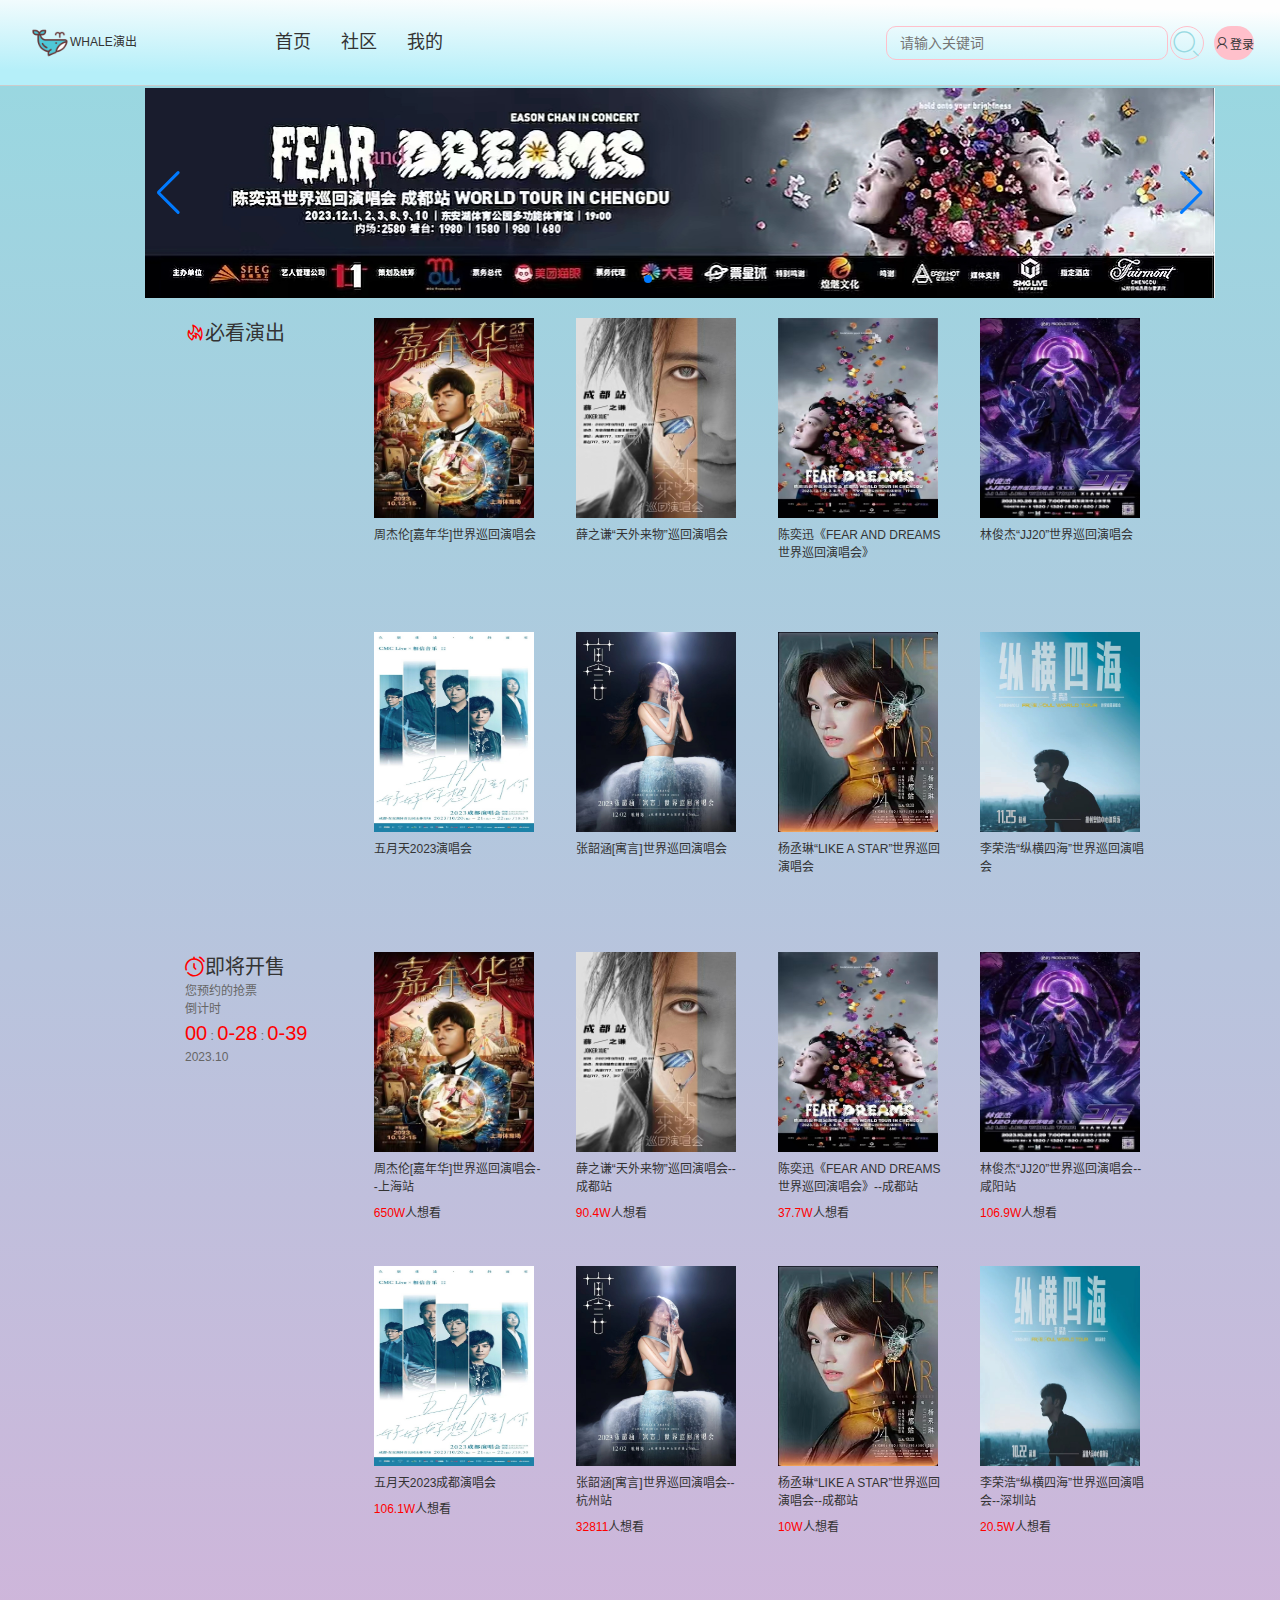
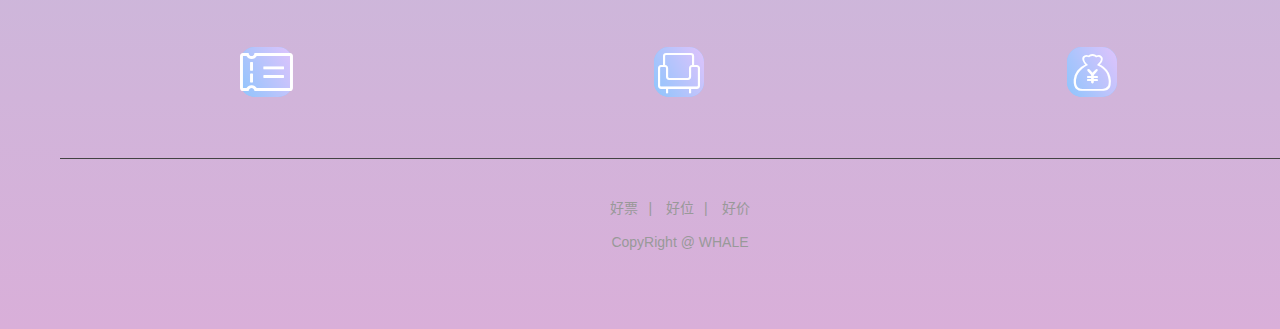
<file: index.html>
<!DOCTYPE html>
<html lang="zh-CN">

<head>
    <meta charset="UTF-8">
    <meta http-equiv="X-UA-Compatible" content="IE=edge">
    <meta name="viewport" content="width=device-width, initial-scale=1.0">
    <title>WHALE演出</title>
    <link rel="stylesheet" href="./css/common.css">
    <link rel="stylesheet" href="./css/index.css">
    <link rel="shortcut icon" href="./whale.ico">
    <link rel="stylesheet" href="./css//swiper/swiper.css">
    <link rel="stylesheet" href="./css/swiper/swiper-bundle.css">
    <link rel="stylesheet" href="./fonts/iconfont.css">
</head>

<body>
    <header class="header nav">
        <div class="left">
            <div class="logo"><a href="index.html"><img src="./images/logo.png" alt="">WHALE演出</a></div>
            <nav>
                <ul>
                    <li><a href="index.html">首页</a></li>
                    <li><a href="community.html">社区</a></li>
                    <li><a href="my.html">我的</a></li>
                </ul>
            </nav>
        </div>
        <div class="right">
            <div class="search">
                <input type="text" placeholder="请输入关键词">
            </div>

            <div class="sousuo">
                <a href=""><span class="iconfont icon-sousuo"></span></a>
            </div>



            <div class="login"><a href="#"><span class="iconfont icon-denglu"></span>登录</a></div>
        </div>
    </header>
    <div class="swiper">
        <div class="swiper-wrapper">
            <div class="swiper-slide"><img src="./images/1.jpg" alt=""></div>
            <div class="swiper-slide"><img src="./images/2.jpg" alt=""></div>
            <div class="swiper-slide"><img src="./images/3.jpg" alt=""></div>
            <div class="swiper-slide"><img src="./images/4.jpg" alt=""></div>
            <div class="swiper-slide"><img src="./images/5.jpg" alt=""></div>
        </div>
        <!-- 如果需要分页器 -->
        <div class="swiper-pagination"></div>

        <!-- 如果需要导航按钮 -->
        <div class="swiper-button-prev"></div>
        <div class="swiper-button-next"></div>

        <!-- 如果需要滚动条 -->
        <!-- <div class="swiper-scrollbar"></div> -->
    </div>
    <div class="main">
        <div class="left">
            <a href="#"><span class="iconfont icon-remen"></span>必看演出</a>
        </div>
        <div class="right">
            <ul>
                <li>
                    <a href="#"><img src="./images/zjl.jpg" alt="">
                        <p>周杰伦[嘉年华]世界巡回演唱会</p>
                    </a>
                </li>
                <li>
                    <a href="#"><img src="./images/xzq.jpg" alt="">
                        <p>薛之谦“天外来物”巡回演唱会</p>
                    </a>
                </li>
                <li>
                    <a href="#"><img src="./images/cyx.jpg" alt="">
                        <p>陈奕迅《FEAR AND DREAMS世界巡回演唱会》</p>
                    </a>
                </li>
                <li>
                    <a href="#"><img src="./images/jj20.jpg" alt="">
                        <p>林俊杰“JJ20”世界巡回演唱会</p>
                    </a>
                </li>
                <li>
                    <a href="#"><img src="./images/wyt.jpg" alt="">
                        <p>五月天2023演唱会</p>
                    </a>
                </li>
                <li>
                    <a href="#"><img src="./images/zsh.jpg" alt="">
                        <p>张韶涵[寓言]世界巡回演唱会</p>
                    </a>
                </li>
                <li>
                    <a href="#"><img src="./images/like a star.jpg" alt="">
                        <p>杨丞琳“LIKE A STAR”世界巡回演唱会</p>
                    </a>
                </li>
                <li>
                    <a href="#"><img src="./images/lrh.jpg" alt="">
                        <P>李荣浩“纵横四海”世界巡回演唱会</P>
                    </a>
                </li>
            </ul>
        </div>
    </div>
    <div class="main">
        <div class="left">
            <a href="#"><span class="iconfont icon-daojishi"></span>即将开售</a>
            <div class="countdown">
                <p class="next">您预约的抢票</p>
                <p class="title">倒计时</p>
                <p class="clock">
                    <span id="hour">00</span>
                    <i>:</i>
                    <span id="minutes">00</span>
                    <i>:</i>
                    <span id="scond">00</span>
                </p>
                <p class="tips">
                    2023.10
                </p>
            </div>
        </div>
        <div class="right">
            <ul>
                <li>
                    <a href="#"><img src="./images/zjl.jpg" alt="">
                        <p>周杰伦[嘉年华]世界巡回演唱会--上海站</p>
                        <p><span>650W</span>人想看</p>
                    </a>
                </li>
                <li>
                    <a href="#"><img src="./images/xzq.jpg" alt="">
                        <p>薛之谦“天外来物”巡回演唱会--成都站</p>
                        <p><span>90.4W</span>人想看</p>
                    </a>
                </li>
                <li>
                    <a href="#"><img src="./images/cyx.jpg" alt="">
                        <p>陈奕迅《FEAR AND DREAMS世界巡回演唱会》--成都站</p>
                        <p><span>37.7W</span>人想看</p>
                    </a>
                </li>
                <li>
                    <a href="#"><img src="./images/jj20.jpg" alt="">
                        <p>林俊杰“JJ20”世界巡回演唱会--咸阳站</p>
                        <p><span>106.9W</span>人想看</p>
                    </a>
                </li>
                <li>
                    <a href="#"><img src="./images/wyt.jpg" alt="">
                        <p>五月天2023成都演唱会</p>
                        <p><span>106.1W</span>人想看</p>
                    </a>
                </li>
                <li>
                    <a href="#"><img src="./images/zsh.jpg" alt="">
                        <p>张韶涵[寓言]世界巡回演唱会--杭州站</p>
                        <p><span>32811</span>人想看</p>
                    </a>
                </li>
                <li>
                    <a href="#"><img src="./images/like a star.jpg" alt="">
                        <p>杨丞琳“LIKE A STAR”世界巡回演唱会--成都站</p>
                        <p><span>10W</span>人想看</p>
                    </a>
                </li>
                <li>
                    <a href="#"><img src="./images/lrhsz.jpg" alt="">
                        <P>李荣浩“纵横四海”世界巡回演唱会--深圳站</P>
                        <p><span>20.5W</span>人想看</p>
                    </a>
                </li>
            </ul>
        </div>
    </div>
    <footer class="footer">
        <div class="container footer-top">
            <div class="top-item fl"><span class="iconfont icon-menpiao"></span></div>
            <div class="top-item fl"><span class="iconfont icon-xuanzuo"></span></div>
            <div class="top-item fl"><span class="iconfont icon-qianbao"></span></div>
        </div>
        <div class="container footer-bottom">
            <p class="about">
                <a href="#">好票</a>|
                <a href="#">好位</a>|
                <a href="#">好价</a>
            </p>
            <p class="copyright">CopyRight @ WHALE</p>
        </div>
    </footer>
    <script src="./js/1.js"></script>
    <script src="./js/swiper.min.js"></script>
    <script>
        var mySwiper = new Swiper('.swiper', {
            direction: 'horizontal', // vertical垂直切换选项
            loop: true, // 循环模式选项

            // 如果需要分页器
            pagination: {
                el: '.swiper-pagination',
            },

            // 如果需要前进后退按钮
            navigation: {
                nextEl: '.swiper-button-next',
                prevEl: '.swiper-button-prev',
            },

            // 如果需要滚动条
            //   scrollbar: {
            //     el: '.swiper-scrollbar',
            //   },
        })        
    </script>
    <script>
        let hour = document.querySelector('#hour')
        let minutes = document.querySelector('#minutes')
        let scond = document.querySelector('#scond')
        time();
        setInterval(time, 1000)
        function time() {
            let now = +new Date()
            let last = +new Date('2023-10-30 14:00:00')
            let count = (last - now) / 1000
            let h = parseInt(count / 60 / 60 % 24)
            h = h < 10 ? '0' + h : h
            let m = parseInt(count / 60 % 60)
            m = m < 10 ? '0' + m : m
            let s = parseInt(count % 60);
            s = s < 10 ? '0' + s : s
            hour.innerHTML = h
            minutes.innerHTML = m
            scond.innerHTML = s
        }

    </script>

</body>

</html>
</file>
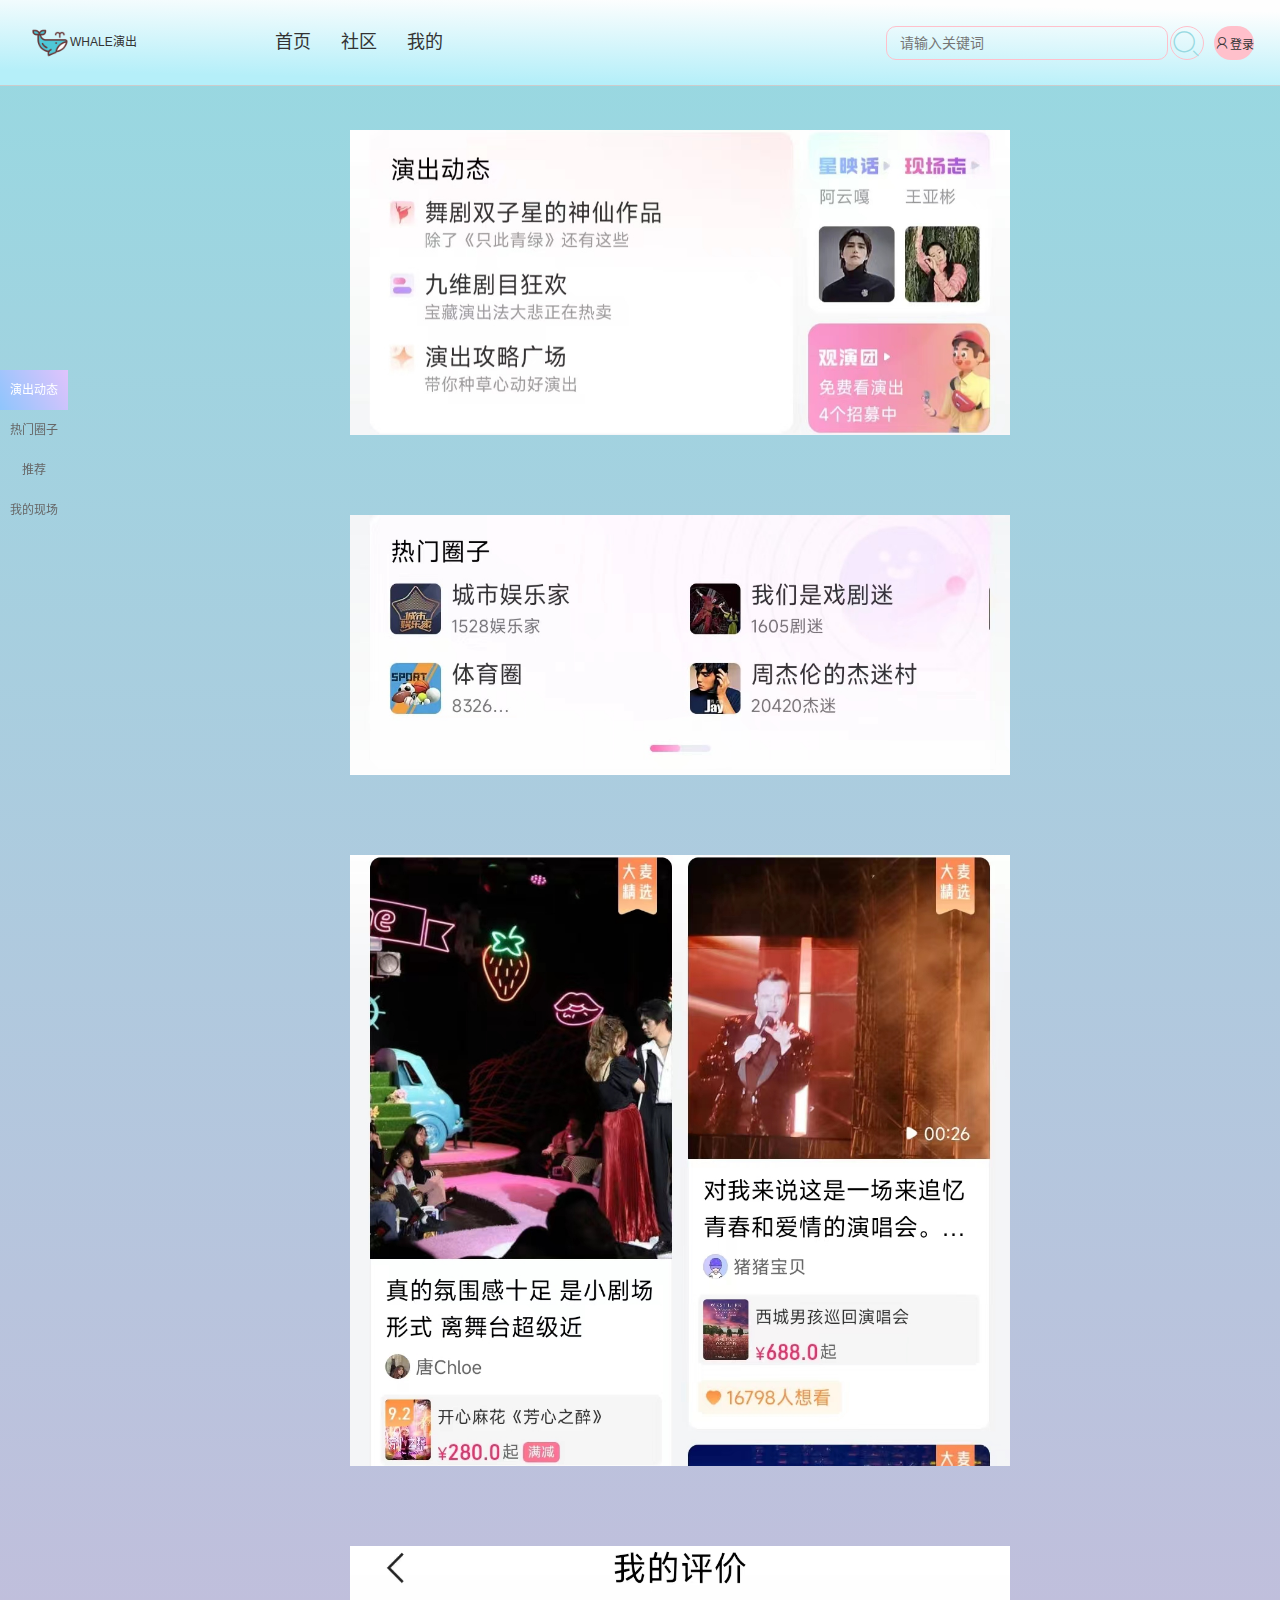
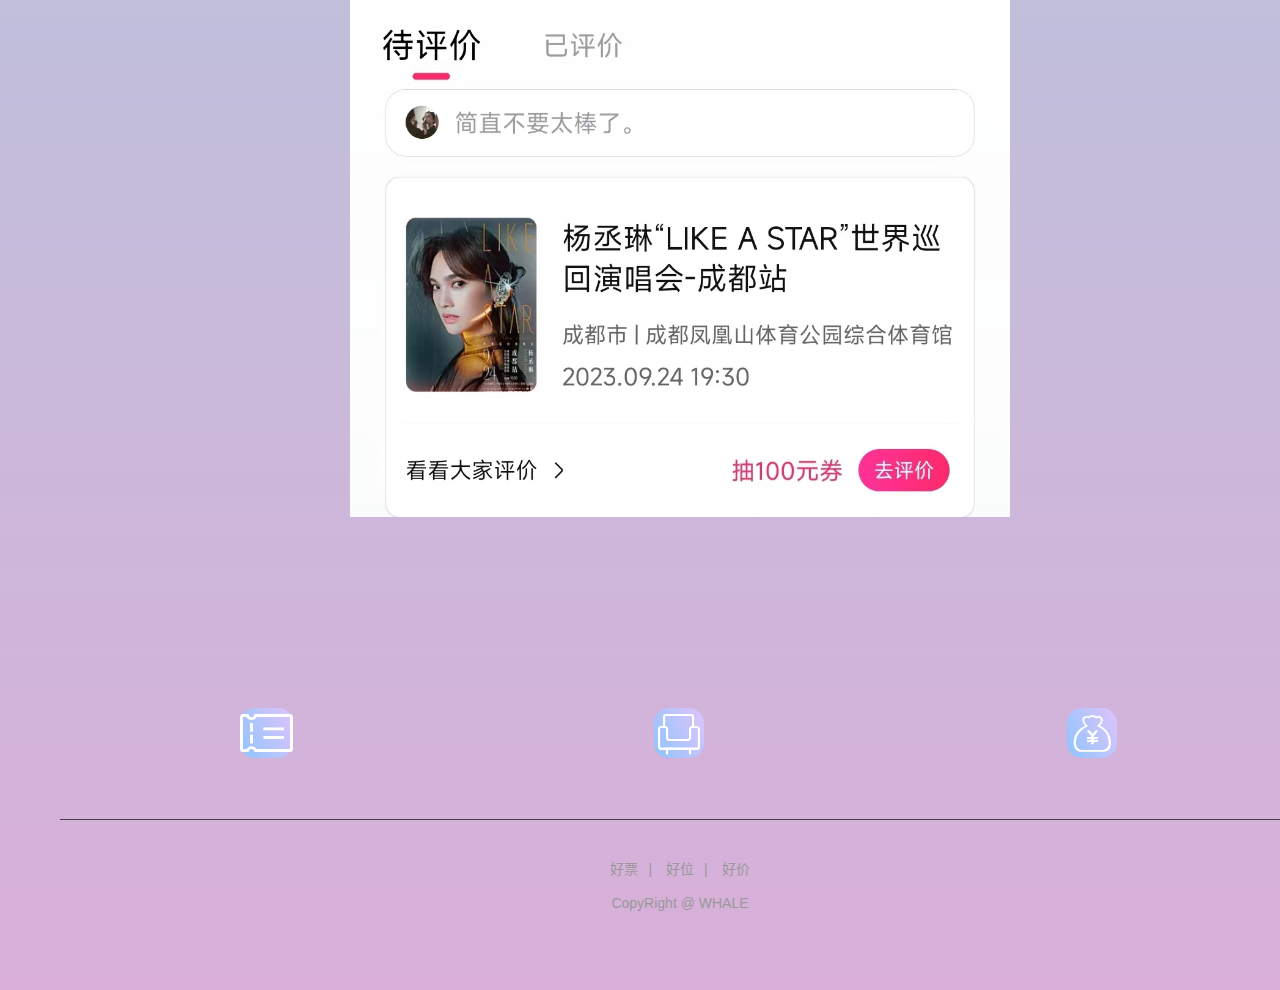
<file: community.html>
<!DOCTYPE html>
<html lang="zh-CN">

<head>
    <meta charset="UTF-8">
    <meta http-equiv="X-UA-Compatible" content="IE=edge">
    <meta name="viewport" content="width=device-width, initial-scale=1.0">
    <title>WHALE演出</title>
    <link rel="stylesheet" href="./css/common.css">
    <link rel="stylesheet" href="./css/community.css">
    <link rel="shortcut icon" href="./whale.ico">
    <link rel="stylesheet" href="./fonts/iconfont.css">
</head>

<body>

    <header class="header nav">
        <div class="left">
            <div class="logo"><a href="index.html"><img src="./images/logo.png" alt="">WHALE演出</a></div>
            <nav>
                <ul>
                    <li><a href="index.html">首页</a></li>
                    <li><a href="community.html">社区</a></li>
                    <li><a href="my.html">我的</a></li>
                </ul>
            </nav>
        </div>
        <div class="right">
            <div class="search">
                <input type="text" placeholder="请输入关键词">
            </div>

            <div class="sousuo">
                <a href=""><span class="iconfont icon-sousuo"></span></a>
            </div>



            <div class="login"><a href="#"><span class="iconfont icon-denglu"></span>登录</a></div>
        </div>
    </header>

    <div class="aside">
        <div class="item active">演出动态</div>
        <div class="item">热门圈子</div>
        <div class="item">推荐</div>
        <div class="item">我的现场</div>
    </div>

    <div class="content">
        <div class="neirong content1"><img src="./images/dongtai.jpg" alt=""></div>
        <div class="neirong content2"><img src="./images/quanzi.jpg" alt=""></div>
        <div class="neirong content3"><img src="./images/tuijian.jpg" alt=""></div>
        <div class="neirong content4"><img src="./images/wodepingjia.jpg" alt=""></div>
    </div>


    <footer class="footer">
        <div class="container footer-top">
            <div class="container footer-top">
                <div class="top-item fl"><span class="iconfont icon-menpiao"></span></div>
                <div class="top-item fl"><span class="iconfont icon-xuanzuo"></span></div>
                <div class="top-item fl"><span class="iconfont icon-qianbao"></span></div>
            </div>
        </div>
        <div class="container footer-bottom">
            <p class="about">
                <a href="#">好票</a>|
                <a href="#">好位</a>|
                <a href="#">好价</a>
            </p>
            <p class="copyright">CopyRight @ WHALE</p>
        </div>
    </footer>
    <script src="./js/1.js"></script>
    <script>
        let items = document.querySelectorAll('.item');
        for (let i = 0; i < items.length; i++) {
            items[i].addEventListener('click', function () {
                document.querySelector('.active').classList.remove('active');
                this.classList.add('active');

                let box = document.querySelector(`.neirong:nth-child(${i + 1})`);
                let pt = box.offsetTop;
                document.documentElement.scrollTop = pt;
            });
        }
    </script>

</body>

</html>
</file>
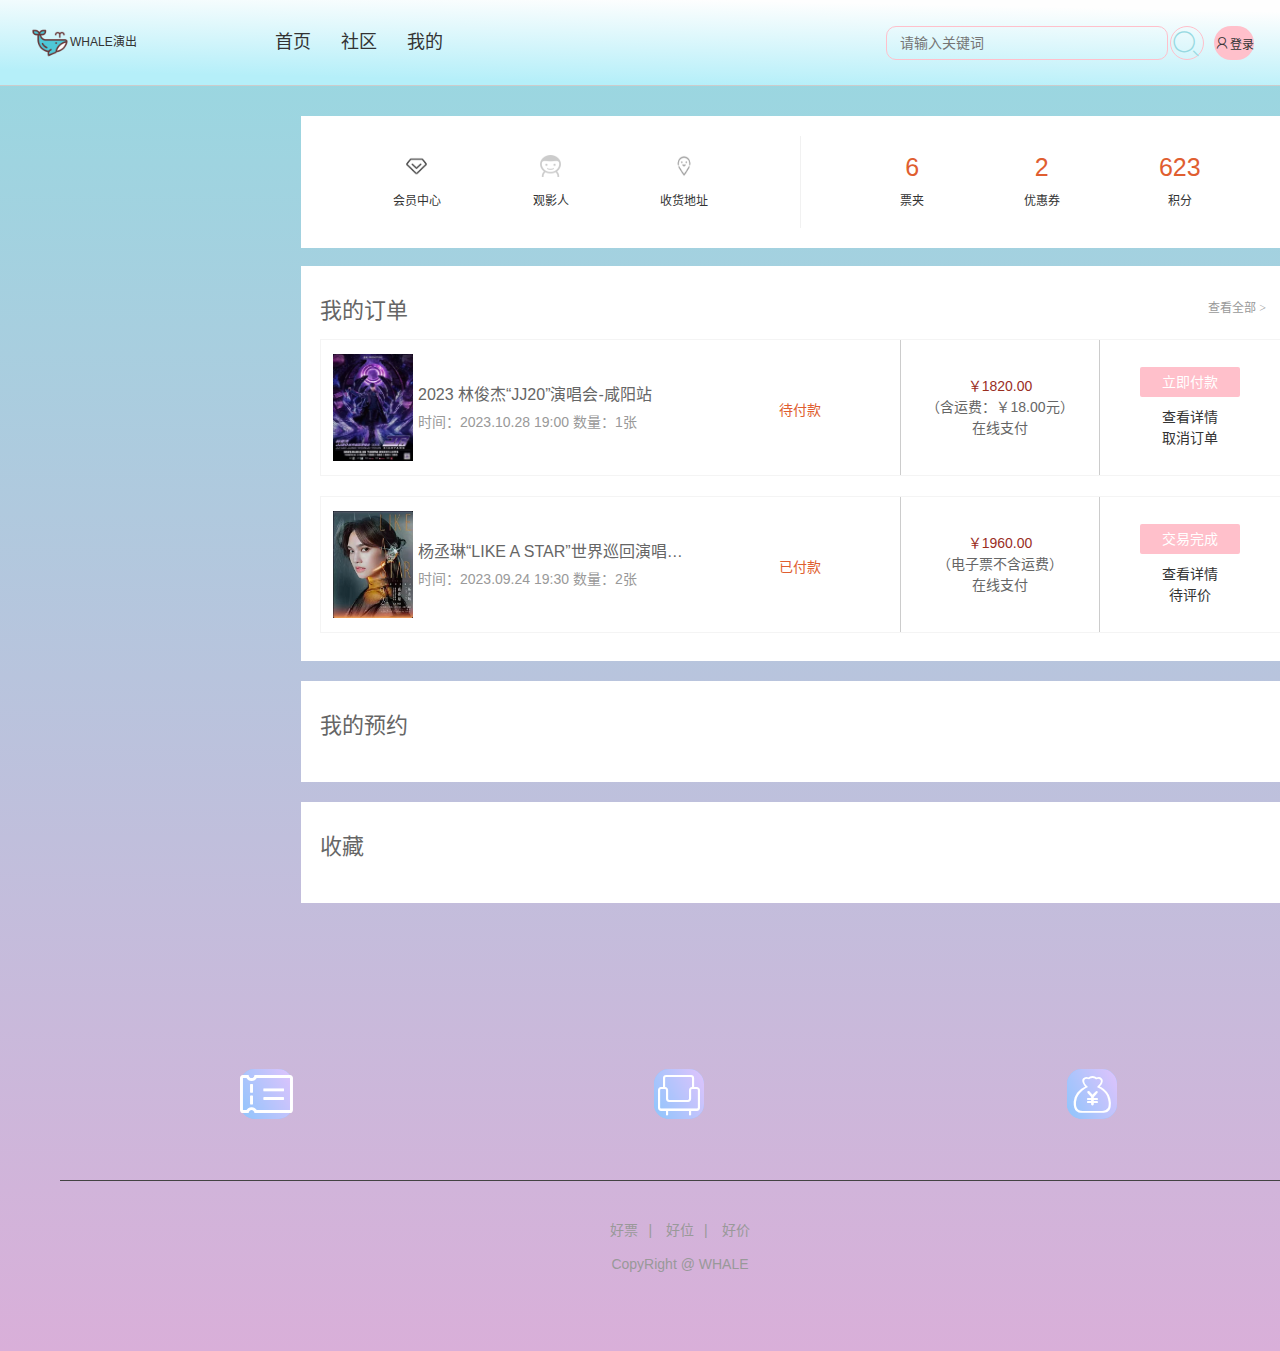
<file: my.html>
<!DOCTYPE html>
<html lang="zh-CN">

<head>
    <meta charset="UTF-8">
    <meta http-equiv="X-UA-Compatible" content="IE=edge">
    <meta name="viewport" content="width=device-width, initial-scale=1.0">
    <title>WHALE演出</title>
    <link rel="shortcut icon" href="./whale.ico">
    <link rel="stylesheet" href="./css/common.css">
    <link rel="stylesheet" href="./css/my.css">
    <link rel="stylesheet" href="./fonts/iconfont.css">
</head>

<body>
    <header class="header nav">
        <div class="left">
            <div class="logo"><a href="index.html"><img src="./images/logo.png" alt="">WHALE演出</a></div>
            <nav>
                <ul>
                    <li><a href="index.html">首页</a></li>
                    <li><a href="community.html">社区</a></li>
                    <li><a href="my.html">我的</a></li>
                </ul>
            </nav>
        </div>
        <div class="right">
            <div class="search">
                <input type="text" placeholder="请输入关键词">
            </div>

            <div class="sousuo">
                <a href=""><span class="iconfont icon-sousuo"></span></a>
            </div>



            <div class="login"><a href="#"><span class="iconfont icon-denglu"></span>登录</a></div>
        </div>
    </header>
    <div class="body">
        <div class="container">
            <div class="aside">
                <div class="result"></div>
            </div>
            <div class="main">
                <div class="overview">
                    <div>
                        <a href="#">
                            <img src="./images/huiyuan.png" alt="" width="25px" height="22">
                            <p>会员中心</p>
                        </a>
                        <a href="#">
                            <img src="./images/xinrenzhinan.png" alt="" width="25" height="22">
                            <p>观影人</p>
                        </a>
                        <a href="#">
                            <img src="./images/shouye.png" alt="" width="18px" height="22">
                            <p>收货地址</p>
                        </a>
                    </div>
                    <div>
                        <a href="#">
                            <span>6</span>
                            <p>票夹</p>
                        </a>
                        <a href="#">
                            <span>2</span>
                            <p>优惠券</p>
                        </a>
                        <a href="#">
                            <span>623</span>
                            <p>积分</p>
                        </a>
                    </div>
                </div>
                <div class="pannel order">
                    <div class="pannel-title">
                        <h4>我的订单</h4>
                        <a href="#">查看全部 &gt;</a>
                    </div>
                    <div class="content">
                        <ul>
                            <li>
                                <div class="goods">
                                    <div class="pic">
                                        <a href="#"><img src="./images/jj20.jpg" alt=""></a>
                                    </div>
                                    <div class="txt">
                                        <h5>2023 林俊杰“JJ20”演唱会-咸阳站</h5>
                                        <p>时间：2023.10.28 19:00 数量：1张</p>
                                    </div>
                                </div>
                                <div class="state">待付款</div>
                                <div class="price">
                                    <p>￥1820.00</p>
                                    <p>（含运费：￥18.00元）</p>
                                    <p>在线支付</p>
                                </div>
                                <div class="pay">
                                    <a href="#">立即付款</a>
                                    <a href="#">查看详情</a>
                                    <a href="#">取消订单</a>
                                </div>
                            </li>
                            <li>
                                <div class="goods">
                                    <div class="pic">
                                        <a href="#"><img src="./images/like a star.jpg" alt=""></a>
                                    </div>
                                    <div class="txt">
                                        <h5>杨丞琳“LIKE A STAR”世界巡回演唱会-成都站</h5>
                                        <p>时间：2023.09.24 19:30 数量：2张</p>
                                    </div>
                                </div>
                                <div class="state">已付款</div>
                                <div class="price">
                                    <p>￥1960.00</p>
                                    <p>（电子票不含运费）</p>
                                    <p>在线支付</p>
                                </div>
                                <div class="pay">
                                    <a href="#">交易完成</a>
                                    <a href="#">查看详情</a>
                                    <a href="#">待评价</a>
                                </div>
                            </li>
                        </ul>
                    </div>
                </div>
                <div class="pannel">
                    <div class="pannel-title">
                        <h4>我的预约</h4>
                    </div>

                </div>
                <div class="pannel">
                    <div class="pannel-title">
                        <h4>收藏</h4>
                    </div>

                </div>
            </div>
        </div>
    </div>



    <footer class="footer">
        <div class="container footer-top">
            <div class="top-item fl"><span class="iconfont icon-menpiao"></span></div>
            <div class="top-item fl"><span class="iconfont icon-xuanzuo"></span></div>
            <div class="top-item fl"><span class="iconfont icon-qianbao"></span></div>
        </div>
        <div class="container footer-bottom">
            <p class="about">
                <a href="#">好票</a>|
                <a href="#">好位</a>|
                <a href="#">好价</a>
            </p>
            <p class="copyright">CopyRight @ WHALE</p>
        </div>
    </footer>

    <script src="./js/1.js"></script>
</body>

</html>
</file>
<file: css/common.css>
* {
    margin: 0;
    padding: 0;
    box-sizing: border-box;
}

em,
i {
    font-style: normal;
}

li {
    list-style: none;
}

img {
    border: 0;
    vertical-align: middle;
}

button {
    cursor: pointer;
}

a {
    color: #333;
    text-decoration: none;
}


button,
input {
    font-family: Microsoft YaHei, Heiti SC, tahoma, arial, Hiragino Sans GB, "\5B8B\4F53", sans-serif;
    border: 0;
    outline: 0;
}

body {
    -webkit-font-smoothing: antialiased;
    background-color: #fff;
    font: 12px/1.5 Microsoft YaHei, Heiti SC, tahoma, arial, Hiragino Sans GB, "\5B8B\4F53", sans-serif;
    color: #666;
}

.hide {
    display: none;
}

.show {
    display: block;
}

.fl {
    float: left;
}

.fr {
    float: right;
}


.clearfix:after {
    visibility: hidden;
    clear: both;
    display: block;
    content: "";
    height: 0;
}

.clearfix {
    *zoom: 1;
}

body {
    min-width: 1360px;
    background-color: #D9AFD9;
    background-image: linear-gradient(0deg, #D9AFD9 0%, #97D9E1 100%);

}

.container {
    width: 1240px;
    margin: 0 auto;
}

.header {
    height: 86px;
    border-bottom: 1px solid #ccc;
}

.nav {
    width: 100%;
    background-image: linear-gradient(181.2deg, rgb(254, 254, 254) 10.5%, rgb(181, 239, 249) 86.8%);
    position: fixed;
    z-index: 999;
    left: 0;
    top: 0;
}

.header .left {
    float: left;
}

.header .left .logo {
    float: left;
    width: 200px;
    height: 40px;
    margin-top: 23px;
    margin-left: 30px;
}

.header .left .logo img {
    width: 40px;
}

.header .left nav {
    float: left;
    margin-left: 30px;
}

.header .left nav li {
    float: left;
}

.header .left nav li a {
    display: block;
    height: 85px;
    line-height: 85px;
    padding: 0 15px;
    font-size: 18px;
}

.header .left nav li a:hover {
    color: pink;
    border-bottom: 5px solid pink;
}

.header .right {
    float: right;
    margin-right: 26px;
    margin-top: 26px;
}

.header .right .search {
    float: left;
    width: 282px;
    height: 34px;
    border: 1px solid pink;
    border-radius: 10px;
    padding-left: 13px;
}

.header .right .search input {
    font-size: 14px;
    width: 100%;
    height: 100%;
    background-color: transparent;
}

.header .right .sousuo {
    line-height: 34px;
    position: relative;
    float: left;
    width: 34px;
    height: 34px;
    font-size: 14px;
    margin-left: 2px;
    border: 1px solid pink;
    border-radius: 50px;
}

.header .right .sousuo span {
    font-size: 30px;
    color: #97D9E1;
}

.header .right .login {
    float: left;
    height: 34px;
    margin-left: 10px;
    background-color: pink;
    border-radius: 20px;
}

.header .right .login a {
    text-align: center;
    line-height: 34px;
}

.footer-top {
    height: 173px;
    border-bottom: 1px solid #434343;
}

.footer-top .top-item {
    width: 33.3%;
    height: 173px;
    text-align: center;
    line-height: 173px;
    color: #fff;
    font-size: 28px;
}

.footer-top .top-item span {
    border-radius: 15px;
    font-size: 50px;
    background-color: #8EC5FC;
    background-image: linear-gradient(62deg, #8EC5FC 0%, #E0C3FC 100%);

}





.footer-bottom {
    overflow: hidden;
    height: 170px;

}


.footer-bottom p {
    height: 14px;
    line-height: 14px;
    font-size: 14px;
    color: #999;
    text-align: center;
}

.footer-bottom .about {
    margin: 42px 0 20px 0;
}

.footer-bottom .about a {
    margin: 0 10px;
    color: #999;
}
</file>
<file: fonts/iconfont.css>
@font-face {
  font-family: "iconfont"; /* Project id  */
  src: url('iconfont.ttf?t=1697362310558') format('truetype');
}

.iconfont {
  font-family: "iconfont" !important;
  font-size: 16px;
  font-style: normal;
  -webkit-font-smoothing: antialiased;
  -moz-osx-font-smoothing: grayscale;
}

.icon-qianbao:before {
  content: "\e625";
}

.icon-menpiao:before {
  content: "\e607";
}

.icon-sousuo:before {
  content: "\e86e";
}

.icon-xuanzuo:before {
  content: "\e8ac";
}

.icon-remen:before {
  content: "\e641";
}

.icon-denglu:before {
  content: "\e70a";
}

.icon-daojishi:before {
  content: "\e89a";
}
</file>
<file: css/community.css>
.aside {
    position: fixed;
    left: 0;
    top: 50%;
    transform: translateY(-50%);
}

.item {
    height: 40px;
    line-height: 40px;
    text-align: center;
    padding: 0 10px;
    cursor: pointer;
}

.active {
    background-color: #8EC5FC;
    background-image: linear-gradient(62deg, #8EC5FC 0%, #E0C3FC 100%);

    color: #fff;
}

.content {
    width: 660px;
    margin: 100px auto;
}

.content img {
    width: 100%;
    margin: 30px auto;
}


.neirong {

    margin-bottom: 20px;
    color: #fff;
}
</file>
<file: css/my.css>
.body {
    padding: 116px 0 85px;
}

.body a:hover {
    color: #e289d6 !important;
}

.body .container {
    display: flex;
    justify-content: space-between;
}

.body .aside {
    width: 227px;
    height: 500px;
    ;
}

.result {
    width: 100%;
    height: 0;
    margin: 0;
    background: url(../images/paihang.jpg);
    background-size: cover;
    animation: result 2s forwards;
}

@keyframes result {
    100% {
        height: 500px;
    }
}

.body .main {
    width: 999px;
}

.overview {
    display: flex;
    padding: 20px 0;
    background-color: #fff;
    height: 132px;
    margin-bottom: 18px;
}

.overview div {
    display: flex;
    flex: 1;
    justify-content: space-evenly;
    align-items: center;
}

.overview a {
    display: flex;
    flex-direction: column;
    justify-content: space-between;
    align-items: center;
    height: 55px;
}

.overview div:first-child {
    border-right: 1px solid #f1f1f1;
}

.overview span {
    color: #e05e30;
    font-size: 25px;
    line-height: 25px;
}

.pannel {
    background-color: #fff;
    padding: 28px 19px;
    margin-bottom: 20px;
}

.pannel-title {
    display: flex;
    justify-content: space-between;
    height: 45px;
}

.pannel-title h4 {
    font-size: 22px;
    font-weight: 400;
}

.pannel-title a {
    color: #999;
    font-family: simsun;
    margin-top: 5px;
    margin-right: 15px;
}

.content li {
    display: flex;
    border: 1px solid #f4f4f4;
    height: 137px;
    margin-bottom: 20px;
    font-size: 14px;
}

.content li:last-child {
    margin-bottom: 0;
}

.content .goods {
    display: flex;
    align-items: center;
    flex: 1;
}

.content .goods .pic {
    width: 80px;
    height: 107px;
    margin: 0 5px 0 12px;
}

.content .goods .pic img {
    width: 100%;
    height: 100%;
}

.content .goods .txt h5 {
    width: 270px;
    font-size: 16px;
    font-weight: normal;
    margin-bottom: 5px;
    white-space: nowrap;
    overflow: hidden;
    text-overflow: ellipsis;
}

.content .goods .txt p {
    color: #999;
}

.content .state {
    width: 200px;
    text-align: center;
    padding-top: 60px;
    color: #e05e30;
}

.content .price {
    display: flex;
    flex-direction: column;
    justify-content: center;
    align-items: center;
    width: 200px;
    border-left: 1px solid #ccc;
    border-right: 1px solid #ccc;
}

.content .price p:nth-child(1) {
    color: #9a2e1f;
}

.content .pay {
    display: flex;
    flex-direction: column;
    justify-content: center;
    align-items: center;
    width: 180px;
}

.content .pay a:nth-child(1) {
    width: 100px;
    height: 30px;
    background-color: pink;
    text-align: center;
    line-height: 30px;
    color: #fff !important;
    border-radius: 2px;
    margin-bottom: 10px;
}
</file>
<file: css/index.css>
.swiper {
    width: 1070px;
    height: 210px;
    margin-top: 88px;
}

.swiper img {
    width: 100%;
}

.main {
    display: flex;
    justify-content: space-between;
    width: 1000px;
    height: 614px;
    margin: 20px auto;
    border-radius: 10px;
}

.main .left {
    padding-left: 5px;
    width: 234px;
    height: 614px;
}

.main .left a {
    text-align: center;
    font-size: 20px;
}

.main .left span {
    font-size: 20px;
    color: red;
}

.main .right {
    width: 978px;
    height: 614px;
}

.main .right ul {
    display: flex;
    justify-content: space-between;
    align-content: space-between;
    flex-wrap: wrap;
    height: 614px;
}

.main .right li {
    width: 200px;
    height: 300px;
    list-style: none;
}

.main .right li img {
    width: 160px;
    height: 200px;
    transition: all .5s;
}

.main .right li:hover img {
    transform: scale(1.1);
}

.main .right p {
    width: 170px;
    margin-top: 8px;
}

.main .right p span {
    color: red;
}
</file>
